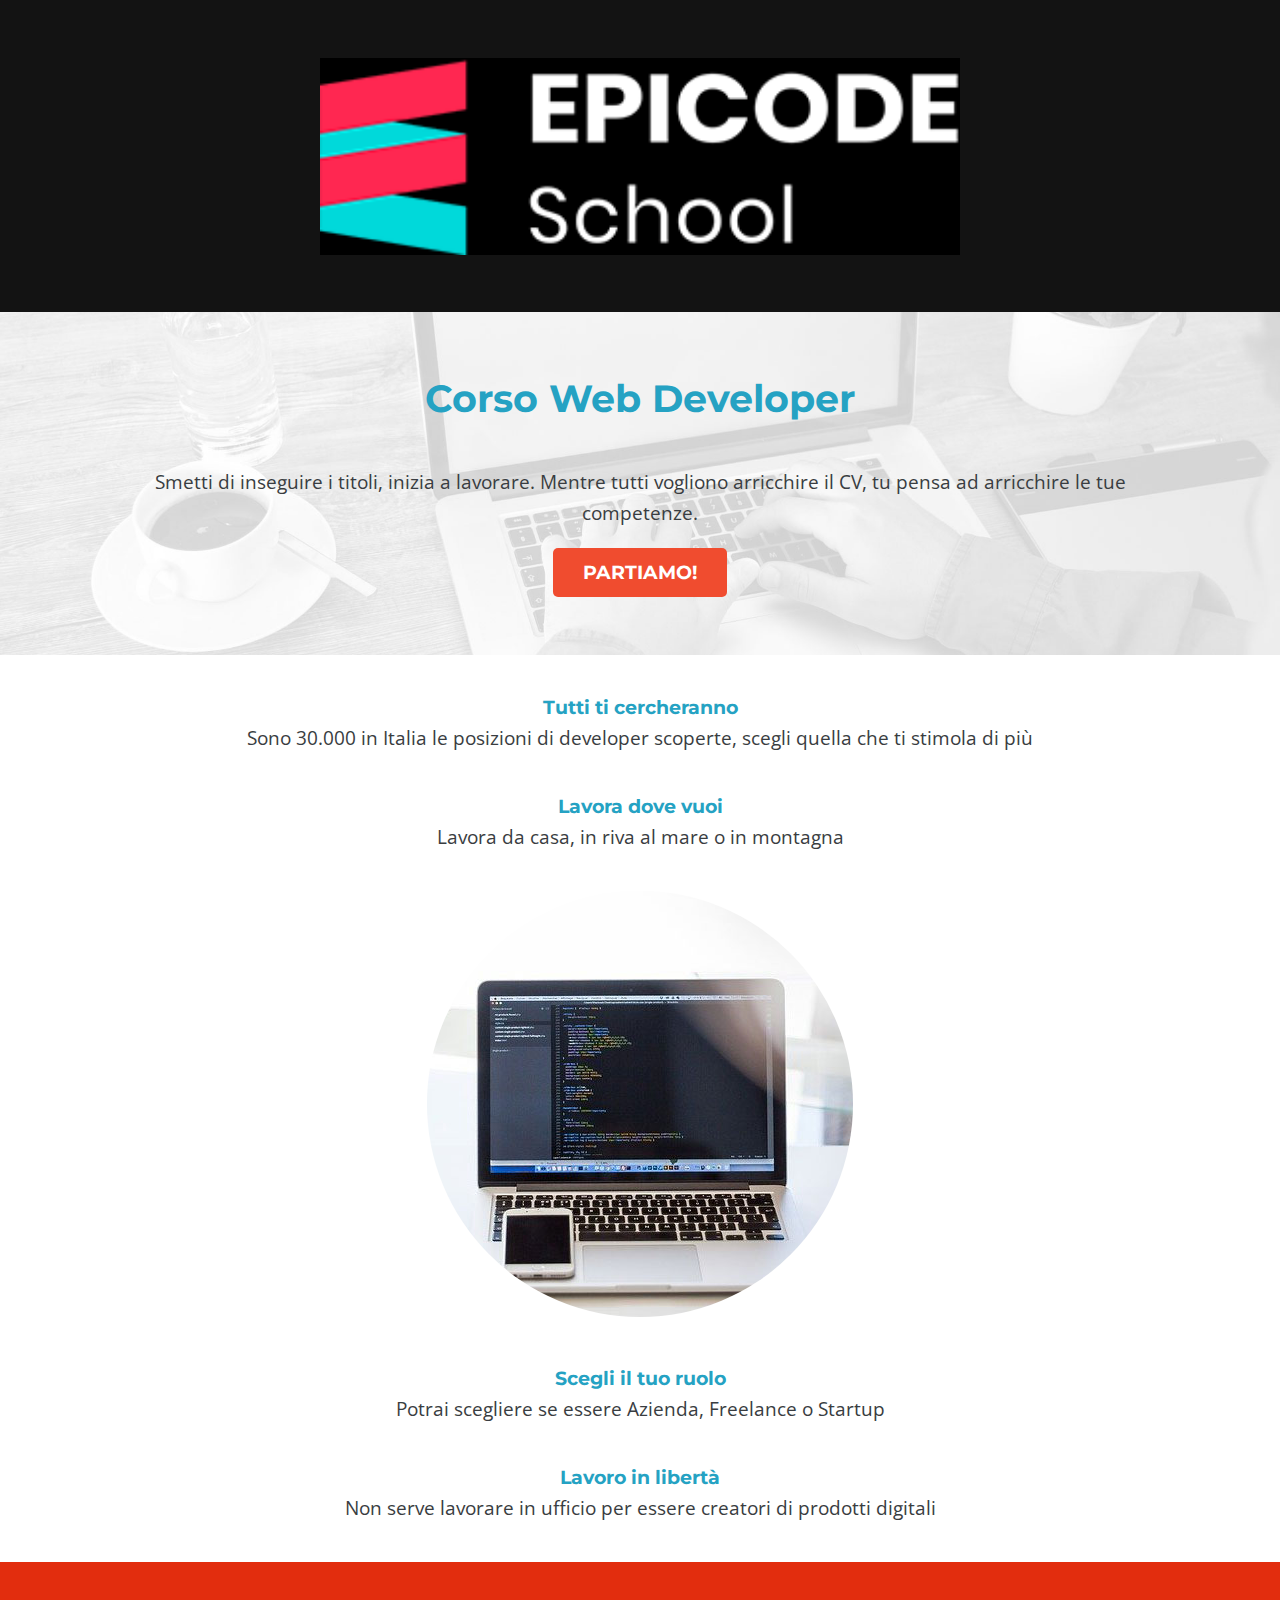
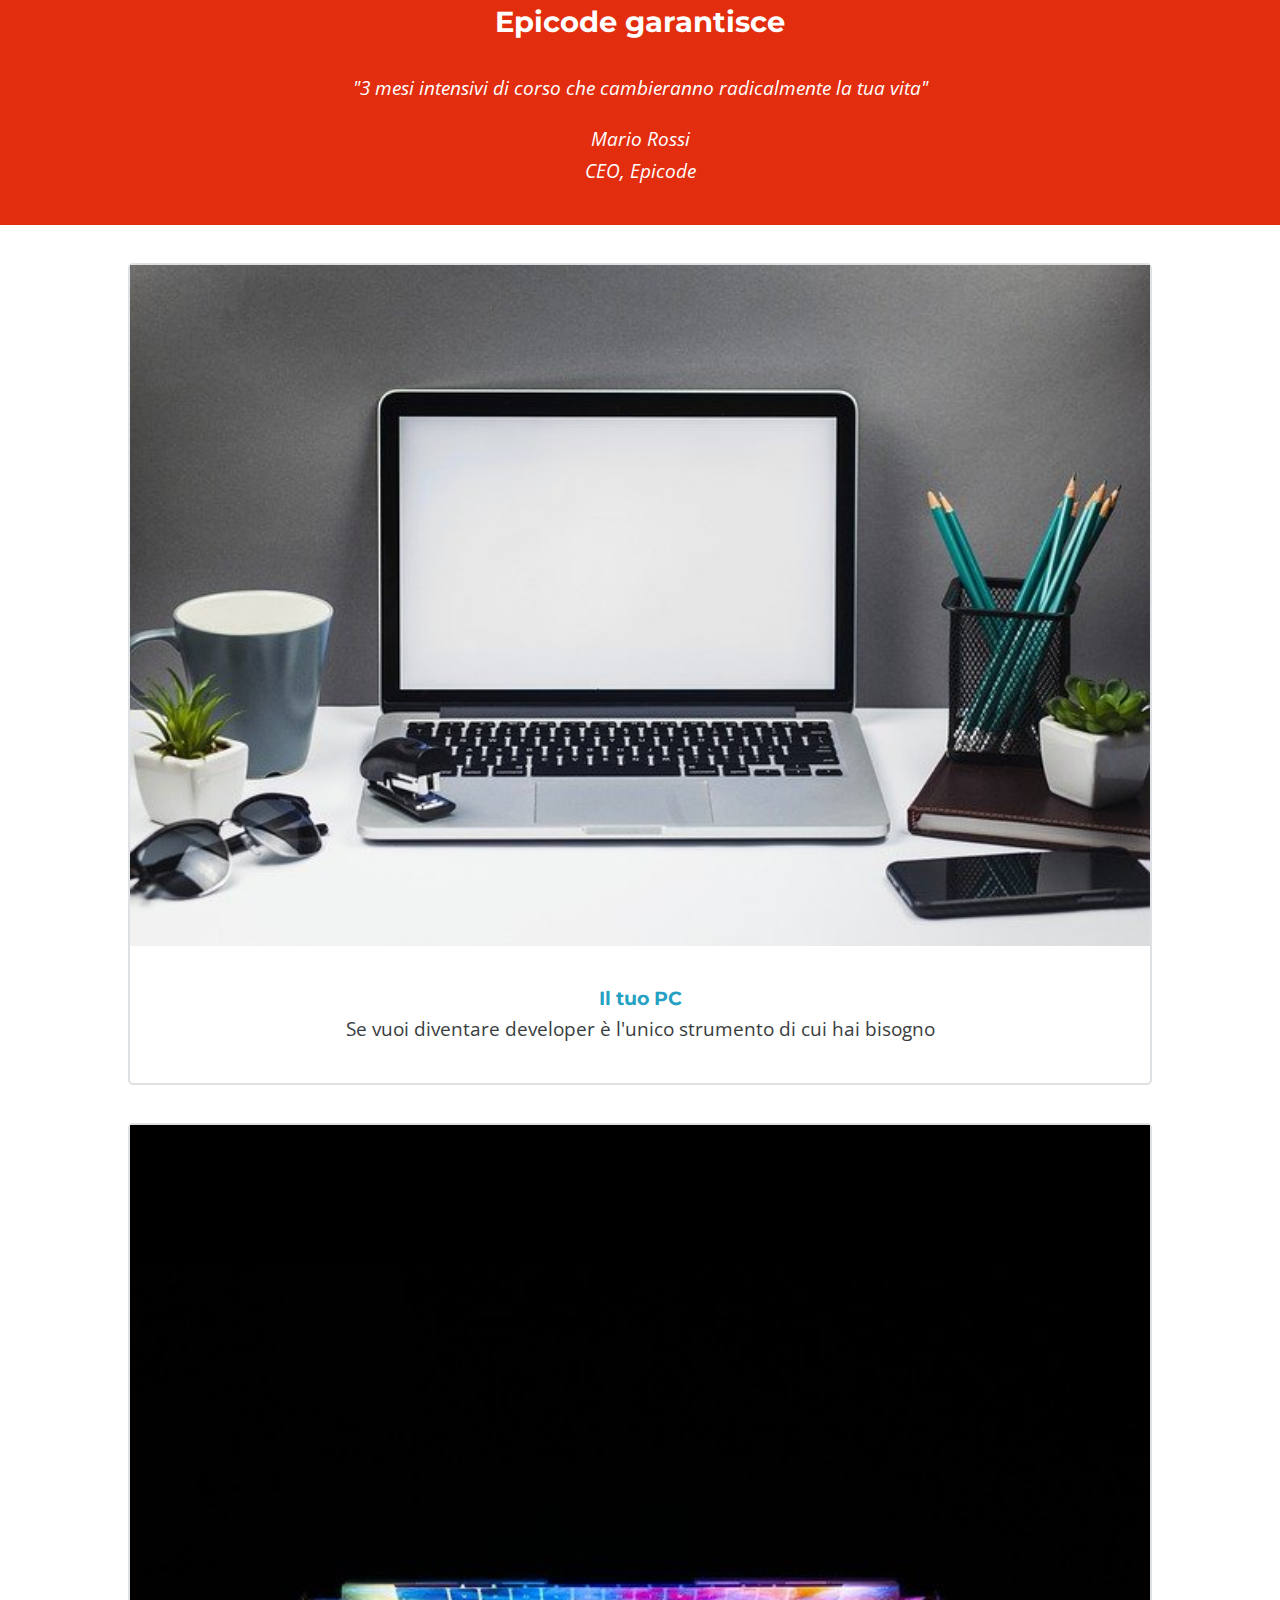
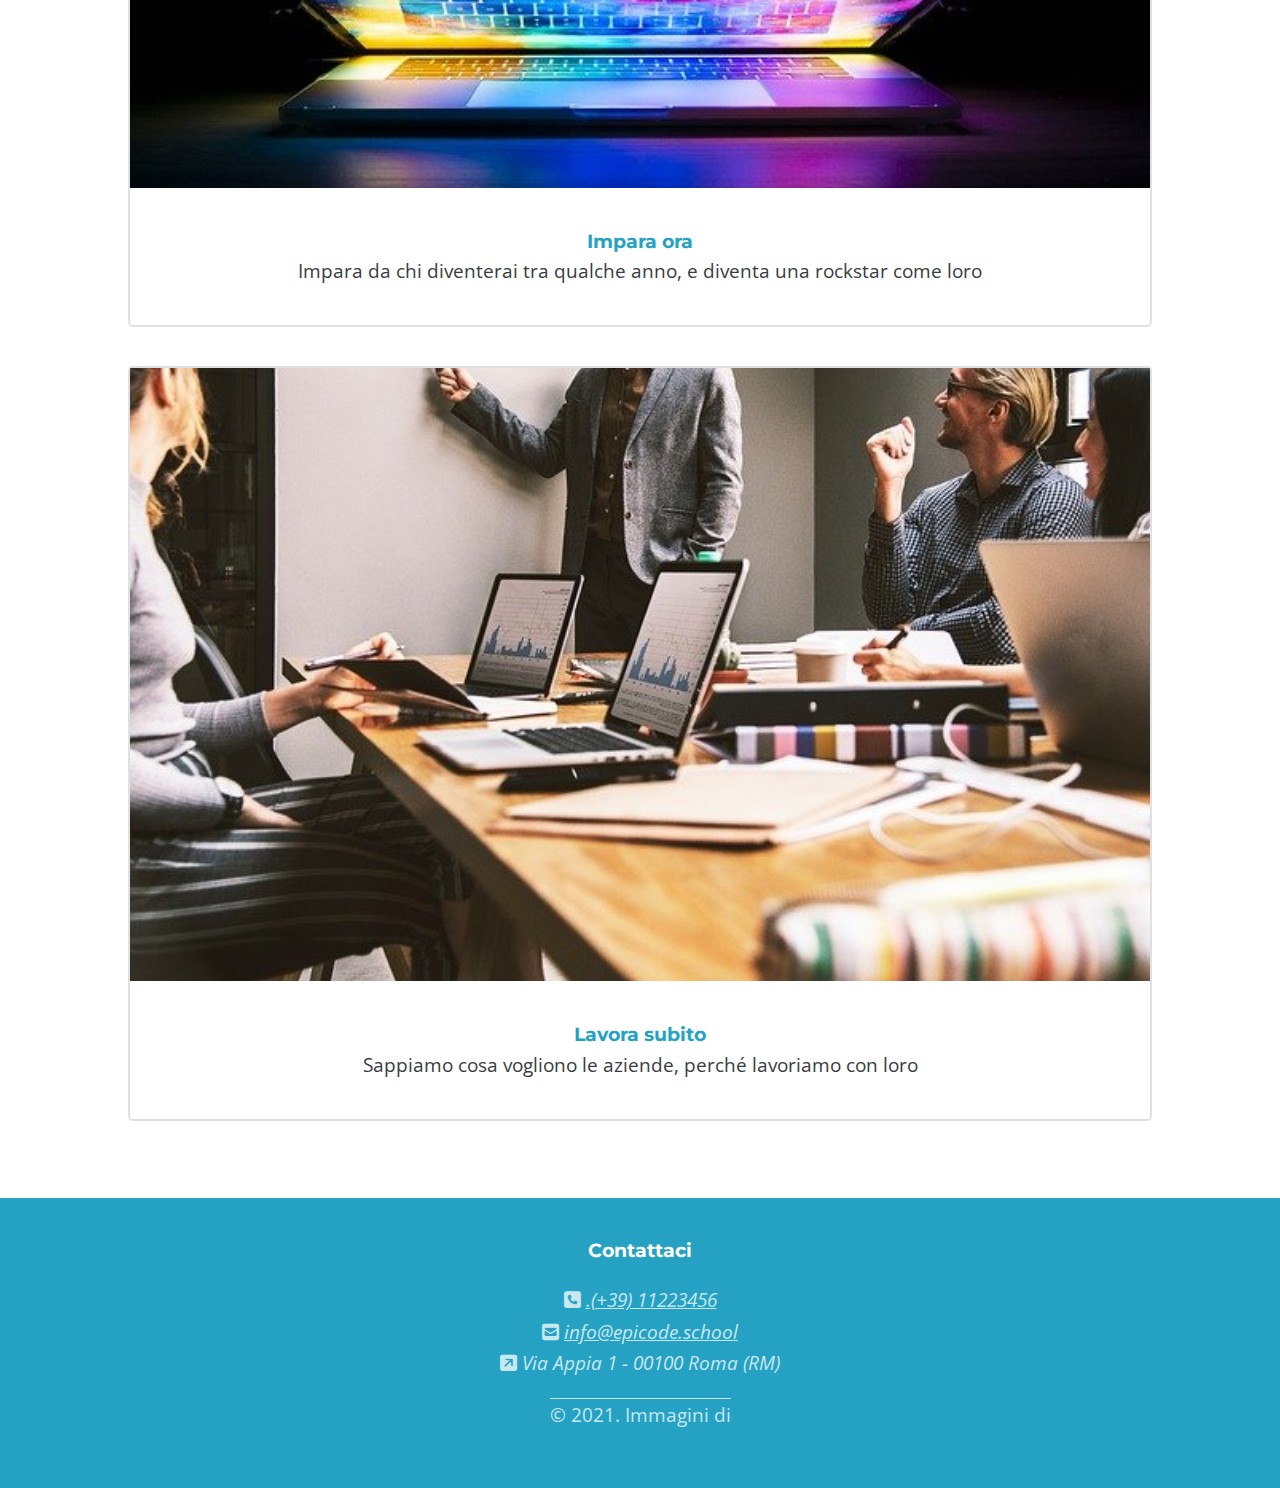
<file: index.html>
<!DOCTYPE html>
<html lang="it">

<head>
    <meta charset="UTF-8">
    <meta name="viewport" content="width=device-width, initial-scale=1.0">
    <meta name="description"
        content="Da zero a Epicode con i corsi completi per diventare uno sviluppatore professionista in 3 mesi.">

    <!-- connection to google-fonts -->
    <link rel="preconnect" href="https://fonts.googleapis.com">
    <link rel="preconnect" href="https://fonts.gstatic.com" crossorigin>

    <!-- link to Montserrat and opens sans -->
    <link
        href="https://fonts.googleapis.com/css2?family=Montserrat:ital,wght@0,100..900;1,100..900&family=Open+Sans:ital,wght@0,300..800;1,300..800&display=swap"
        rel="stylesheet">


    <!-- link to font-awesome -->
    <link rel="stylesheet" href="https://cdnjs.cloudflare.com/ajax/libs/font-awesome/6.5.2/css/all.min.css">

    <!-- Custom page's style -->
    <link rel="stylesheet" href="./assets/css/style.css">


    <title>Corso Web Developer - Epicode school</title>
</head>

<body>

    <header>
        <div class="header-logo">
            <img src="./assets/img/logo.png" alt="Logo Epicode">
        </div>
        <nav>
            <!-- for future additions -->
            <!-- <ul>
                <li><a href=""></a></li>
                <li><a href=""></a></li>
                <li><a href=""></a></li>
                <li><a href=""></a></li>
            </ul> -->
        </nav>
    </header>

    <main>

        <article class="web-dev-course-container">
            <div class="container">
                <h1>Corso Web Developer</h1>
                <p>Smetti di inseguire i titoli, inizia a lavorare. Mentre tutti vogliono arricchire il CV, tu pensa ad
                    arricchire le tue competenze.</p>

                <a href="#contact-us" class="contact-us-anchor" rel="follow">PARTIAMO!</a>
            </div>
        </article>

        <section class="course-description-container container">
            <dl>
                <dt>
                    <h4>Tutti ti cercheranno</h4>
                </dt>
                <dd>Sono 30.000 in Italia le posizioni di developer scoperte, scegli quella che ti stimola di più</dd>

                <dt>
                    <h4>Lavora dove vuoi</h4>
                </dt>
                <dd>Lavora da casa, in riva al mare o in montagna</dd>

                <dd class="course-description-img-container">
                    <img src="./assets/img/notebook.jpg" alt="immagine notebook">
                </dd>

                <dt>
                    <h4>Scegli il tuo ruolo</h4>
                </dt>
                <dd>Potrai scegliere se essere Azienda, Freelance o Startup</dd>

                <dt>
                    <h4>Lavoro in libertà</h4>
                </dt>
                <dd>Non serve lavorare in ufficio per essere creatori di prodotti digitali</dd>
            </dl>
        </section>

        <section class="punchline">
            <article class="punchline-container container">
                <h2>Epicode garantisce</h2>
                <blockquote>
                    <p>
                        "3 mesi intensivi di corso che cambieranno radicalmente la tua vita"
                    </p>
                    <cite>
                        <p>
                            Mario Rossi
                        </p>
                        <p>
                            CEO, Epicode
                        </p>
                    </cite>
                </blockquote>
            </article>
        </section>

        <section class="step-cards-container container">

            <div class="card">
                <img src="./assets/img/foto1.jpg" alt="immagine notebook su una scrivania">
                <dl>
                    <dt>
                        <h4>Il tuo PC</h4>
                    </dt>
                    <dd>Se vuoi diventare developer è l'unico strumento di cui hai bisogno</dd>
                </dl>
            </div>

            <div class="card">
                <img src="./assets/img/foto2.jpg" alt="immagine notebook che si apre">
                <dl>
                    <dt>
                        <h4>Impara ora</h4>
                    </dt>
                    <dd>Impara da chi diventerai tra qualche anno, e diventa una rockstar come loro</dd>
                </dl>
            </div>

            <div class="card">
                <img src="./assets/img/foto3.jpg" alt="immagine meeting">
                <dl>
                    <dt>
                        <h4>Lavora subito</h4>
                    </dt>
                    <dd>Sappiamo cosa vogliono le aziende, perché lavoriamo con loro</dd>
                </dl>
            </div>

        </section>

    </main>

    <footer>
        <article id="contact-us" class="contact-us">
            <h4>Contattaci</h4>
            <address class="contacts-container">
                <p class="contact phone">
                    <i class="fa-solid fa-square-phone"></i> <a href="javascript:void(0);">
                        .(+39) 11223456
                    </a>
                </p>
                <p class="contact email">
                    <i class="fa-solid fa-square-envelope"></i> <a href="mailto:info@epicode.school">
                        info@epicode.school
                    </a>
                </p>
                <p class="address">
                    <i class="fa-solid fa-square-arrow-up-right"></i> Via Appia 1 - 00100 Roma (RM)
                </p>
            </address>
            <div class="copyright-container">
                <p>&copy; 2021. Immagini di <a href="https://pixabay.com/" target="_blank" rel="nofollow"></a></p>
            </div>
        </article>
    </footer>
</body>

</html>
</file>
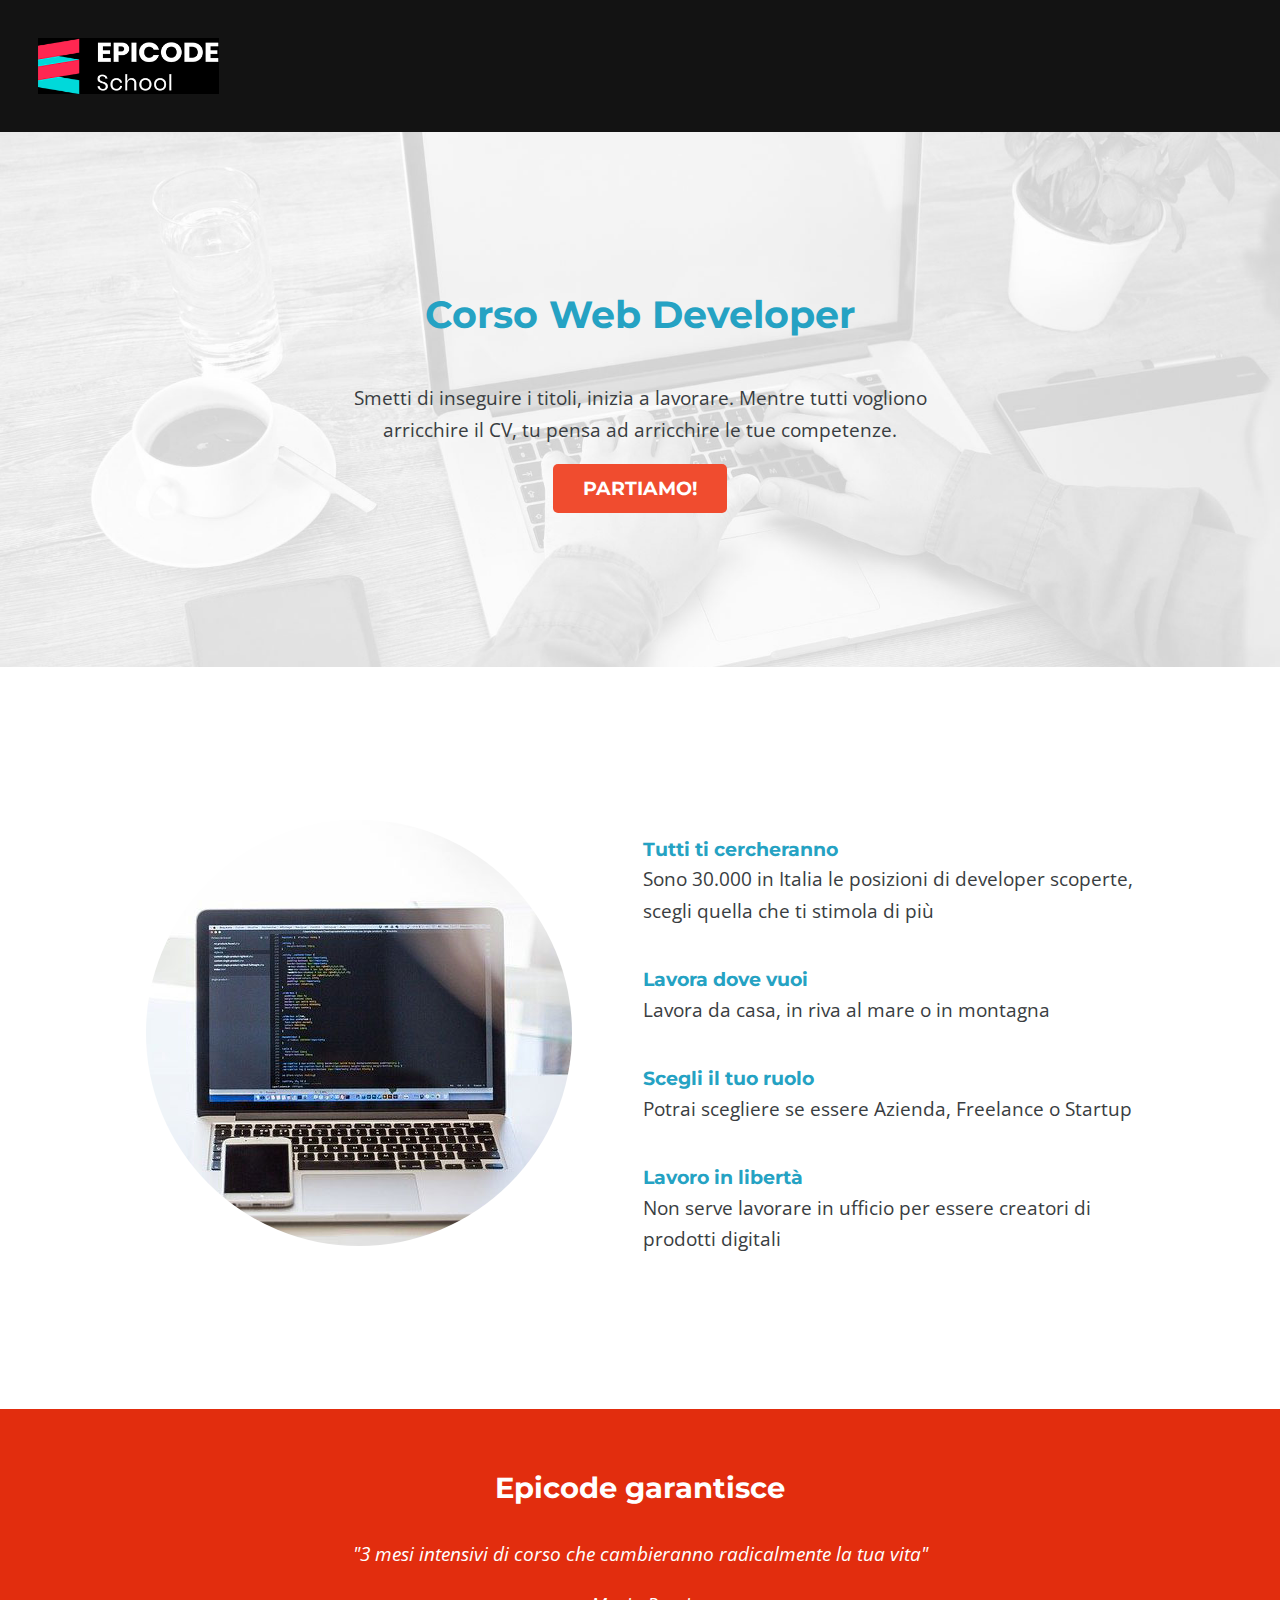
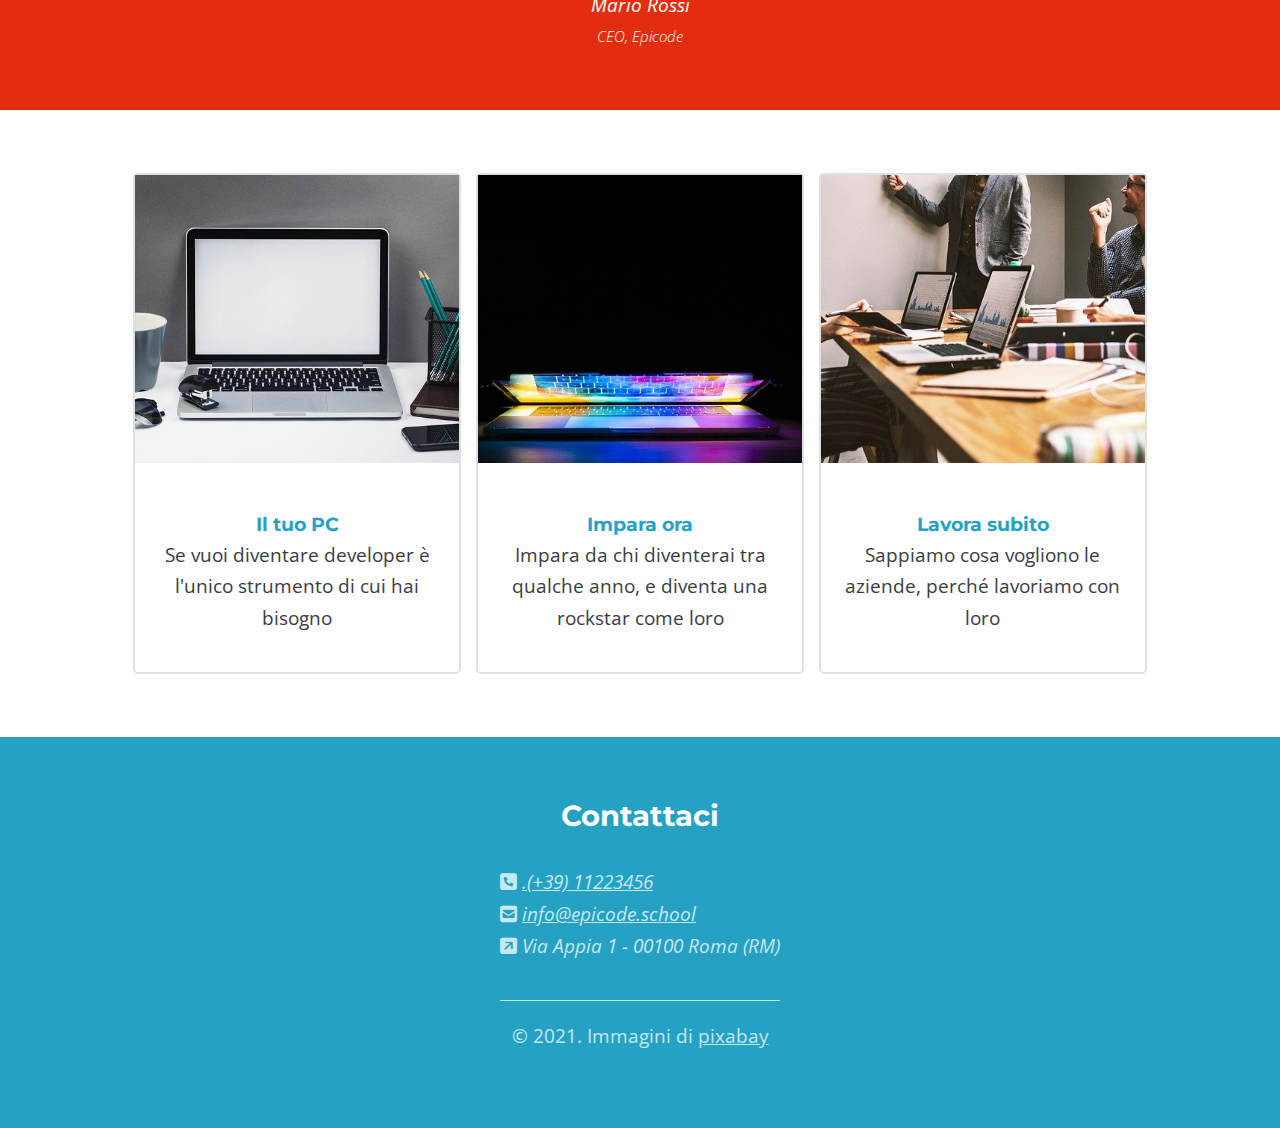
<file: index-desktop.html>
<!DOCTYPE html>
<html lang="it">

<head>
    <meta charset="UTF-8">
    <meta name="viewport" content="width=device-width, initial-scale=1.0">
    <meta name="description"
        content="Da zero a Epicode con i corsi completi per diventare uno sviluppatore professionista in 3 mesi.">

    <!-- connection to google-fonts -->
    <link rel="preconnect" href="https://fonts.googleapis.com">
    <link rel="preconnect" href="https://fonts.gstatic.com" crossorigin>

    <!-- link to Montserrat and opens sans -->
    <link
        href="https://fonts.googleapis.com/css2?family=Montserrat:ital,wght@0,100..900;1,100..900&family=Open+Sans:ital,wght@0,300..800;1,300..800&display=swap"
        rel="stylesheet">


    <!-- link to font-awesome -->
    <link rel="stylesheet" href="https://cdnjs.cloudflare.com/ajax/libs/font-awesome/6.5.2/css/all.min.css">

    <!-- Custom page's style -->
    <link rel="stylesheet" href="./assets/css/style-desktop.css">


    <title>Corso Web Developer - Epicode school</title>
</head>

<body>

    <header>
        <div class="header-logo">
            <img src="./assets/img/logo.png" alt="Logo Epicode">
        </div>
        <nav>
            <!-- for future additions -->
            <!-- <ul>
                <li><a href=""></a></li>
                <li><a href=""></a></li>
                <li><a href=""></a></li>
                <li><a href=""></a></li>
            </ul> -->
        </nav>
    </header>

    <main>

        <article class="web-dev-course-container">
            <div class="container-small">
                <h1>Corso Web Developer</h1>
                <p>Smetti di inseguire i titoli, inizia a lavorare. Mentre tutti vogliono arricchire il CV, tu pensa ad
                    arricchire le tue competenze.</p>

                <a href="#contact-us" class="contact-us-anchor" rel="follow">PARTIAMO!</a>
            </div>
        </article>

        <section class="course-description-container container">

            <div class="course-description-img">
                <img src="./assets/img/notebook.jpg" alt="immagine notebook">
            </div>

            <dl>
                <dt>
                    <h4>Tutti ti cercheranno</h4>
                </dt>
                <dd>Sono 30.000 in Italia le posizioni di developer scoperte, scegli quella che ti stimola di più</dd>

                <dt>
                    <h4>Lavora dove vuoi</h4>
                </dt>
                <dd>Lavora da casa, in riva al mare o in montagna</dd>

                <dt>
                    <h4>Scegli il tuo ruolo</h4>
                </dt>
                <dd>Potrai scegliere se essere Azienda, Freelance o Startup</dd>

                <dt>
                    <h4>Lavoro in libertà</h4>
                </dt>
                <dd>Non serve lavorare in ufficio per essere creatori di prodotti digitali</dd>
            </dl>
        </section>

        <section class="punchline">
            <article class="punchline-container container">
                <h2>Epicode garantisce</h2>
                <blockquote>
                    <p>
                        "3 mesi intensivi di corso che cambieranno radicalmente la tua vita"
                    </p>
                    <cite>
                        <p>
                            Mario Rossi
                        </p>
                        <p>
                            CEO, Epicode
                        </p>
                    </cite>
                </blockquote>
            </article>
        </section>

        <section class="step-cards-container container">

            <div class="card">
                <div class="card-image-container">
                    <img src="./assets/img/foto1.jpg" alt="immagine notebook su una scrivania">
                </div>
                <dl>
                    <dt>
                        <h4>Il tuo PC</h4>
                    </dt>
                    <dd>Se vuoi diventare developer è l'unico strumento di cui hai bisogno</dd>
                </dl>
            </div>

            <div class="card">
                <div class="card-image-container">
                    <img src="./assets/img/foto2.jpg" alt="immagine notebook che si apre">
                </div>
                <dl>
                    <dt>
                        <h4>Impara ora</h4>
                    </dt>
                    <dd>Impara da chi diventerai tra qualche anno, e diventa una rockstar come loro</dd>
                </dl>
            </div>

            <div class="card">
                <div class="card-image-container">
                    <img src="./assets/img/foto3.jpg" alt="immagine meeting">
                </div>
                <dl>
                    <dt>
                        <h4>Lavora subito</h4>
                    </dt>
                    <dd>Sappiamo cosa vogliono le aziende, perché lavoriamo con loro</dd>
                </dl>
            </div>

        </section>

    </main>

    <footer>
        <article id="contact-us" class="contact-us">
            <h2>Contattaci</h2>
            <address class="contacts-container">
                <div class="contacts-container-paragraphs">
                    <p class="contact phone">
                        <i class="fa-solid fa-square-phone"></i> <a href="javascript:void(0);">
                            .(+39) 11223456
                        </a>
                    </p>
                    <p class="contact email">
                        <i class="fa-solid fa-square-envelope"></i> <a href="mailto:info@epicode.school">
                            info@epicode.school
                        </a>
                    </p>
                    <p class="address">
                        <i class="fa-solid fa-square-arrow-up-right"></i> Via Appia 1 - 00100 Roma (RM)
                    </p>
                </div>
            </address>
            <div class="copyright-container container-small">
                <p>&copy; 2021. Immagini di <a href="https://pixabay.com/" target="_blank" rel="nofollow">pixabay</a>
                </p>
            </div>
        </article>
    </footer>
</body>

</html>
</file>
<file: assets/css/style.css>
/* COLORS VARIABLES */
:root {
    /* fonts color */
    --body-font-color: #393d41;
    --body-headings-font-color: #25a2c3;
    --body-button-font-color: #fff;
    --body-punchline-font-color: #fff;
    --body-cards-border-color: #dee1e3;
    --footer-font-color: #c8e7f0;
    --footer-headings-font-color: #fff;
    --footer-link-color: #c8e7f0;

    /* containers color */
    --header-bgcolor: #131313;
    --button-bgcolor: #f04c2f;
    --punchline-bgcolor: #e22d0e;
    --footer-bgcolor: #25a2c3;
}

/********************************************/

/* DEFAULT BEHAVIOR */
* {
    margin: 0;
    padding: 0;
    box-sizing: border-box;
    text-align: center;
}

.container {
    width: 80%;
}


/********************************************/

/* SELECTOR GROUPS */

h1,
h2,
h3,
h4,
h5,
h6 {
    color: var(--body-headings-font-color);
}

h1,
h2,
h3,
h4,
h5,
h6,
.web-dev-course-container .contact-us-anchor {
    font-family: 'Montserrat', Tahoma, 'Segoe UI', Geneva, Verdana, sans-serif;
    font-weight: bold;
    line-height: 1.5em;
}

footer h1,
footer h2,
footer h3,
footer h4,
footer h5,
footer h6 {
    color: var(--footer-headings-font-color)
}

.container,
header .header-logo img,
footer .copyright-container {
    display: block;
    margin: 0 auto;
}

header,
.web-dev-course-container {
    padding: 3em 0;

}

header .header-logo img,
footer .copyright-container {
    width: 50%;
}

.course-description-container,
.punchline,
.step-cards-container,
footer {
    padding: 2em 0;
}

.course-description-container dd:not(:last-child),
.course-description-container .course-description-img-container,
.card,
.card>* {
    margin-bottom: 2em;
}

.web-dev-course-container .container>*:not(:last-child),
.punchline h2,
.punchline blockquote>*,
footer .contact-us>* {
    margin-bottom: 1em;
}

.card,
.web-dev-course-container .contact-us-anchor {
    border-radius: 5px;
}
/********************************************/

/* BODY STYLE */
body {
    font-family: 'Open Sans', Tahoma, 'Segoe UI', Geneva, Verdana, sans-serif;
    color: var(--body-font-color);
    font-size: 1.2rem;
    line-height: 1.65em;
}

/********************************************/

/* HEADER SECTION */
header {
    background-color: var(--header-bgcolor);
}

/********************************************/

/* WEB DEV COURSE BANNER SECTION  */

.web-dev-course-container {
    background-image: url('../img/banner.jpg');
    background-size: cover;
    background-position: center;
    background-repeat: no-repeat;
}


.web-dev-course-container .contact-us-anchor {
    color: var(--body-button-font-color);
    display: inline-block;
    background-color: var(--button-bgcolor);
    padding: 10px 30px;
    text-decoration: none;
}

/********************************************/

/* COURSE DESCRIPTION SECTION */

.course-description-container .course-description-img-container img {
    border-radius: 50%;
}

/********************************************/

/* PUNCHLINE BANNER */
.punchline {
    background-color: var(--punchline-bgcolor);
    color: var(--body-punchline-font-color);
}

.punchline h2 {
    color: inherit;
}

.punchline blockquote p{
    font-style: italic;
}

/********************************************/

/* STEP CARDS SECTION */
.card {
    border: 2px solid var(--body-cards-border-color);
}

.card img {
    width: 100%;
    display: block;
}

/********************************************/

/* FOOTER */
footer {
    background-color: var(--footer-bgcolor);
    color: var(--footer-font-color);
}

footer a {
    color: var(--footer-link-color);
}

footer .copyright-container {
    width: fit-content;
    border-top: 1px solid var(--footer-font-color);
}
</file>
<file: assets/css/style-desktop.css>
/* COLORS VARIABLES */
:root {
    /* fonts color */
    --body-font-color: #393d41;
    --body-headings-font-color: #25a2c3;
    --body-button-font-color: #fff;
    --body-punchline-font-color: #fff;
    --body-cards-border-color: #dee1e3;
    --footer-font-color: #c8e7f0;
    --footer-headings-font-color: #fff;
    --footer-link-color: #c8e7f0;

    /* containers color */
    --header-bgcolor: #131313;
    --button-bgcolor: #f04c2f;
    --punchline-bgcolor: #e22d0e;
    --footer-bgcolor: #25a2c3;
}

/********************************************/

/* DEFAULT BEHAVIOR */
* {
    margin: 0;
    padding: 0;
    box-sizing: border-box;
    text-align: center;
}

.container {
    width: 80%;
}

.container-small,
header .header-logo img {
    width: 50%;
}


/********************************************/

/* SELECTOR GROUPS */

h1,
h2,
h3,
h4,
h5,
h6 {
    color: var(--body-headings-font-color);
}

h1,
h2,
h3,
h4,
h5,
h6,
.web-dev-course-container .contact-us-anchor {
    font-family: 'Montserrat', Tahoma, 'Segoe UI', Geneva, Verdana, sans-serif;
    font-weight: bold;
    line-height: 1.5em;
}

footer h1,
footer h2,
footer h3,
footer h4,
footer h5,
footer h6 {
    color: var(--footer-headings-font-color)
}

.container,
.container-small,
footer .copyright-container,
footer .contacts-container,
.contacts-container .contacts-container-paragraphs
{
    display: block;
    margin: 0 auto;
}

.course-description-container,
.web-dev-course-container {
    padding: 8em 0;

}

.course-description-container *,
footer .contacts-container p{
    text-align: start;
}


.punchline,
.step-cards-container,
footer {
    padding: 3em 0;
}

.course-description-container dd:not(:last-child),
.card,
.card>* {
    margin-bottom: 2em;
}

.web-dev-course-container .container-small>*:not(:last-child),
.punchline h2,
.punchline blockquote>*,
footer .contact-us>* {
    margin-bottom: 1em;
}

.card,
.web-dev-course-container .contact-us-anchor {
    border-radius: 5px;
}

.contacts-container .contacts-container-paragraphs,
.contacts-container {
    width: fit-content;
}

.web-dev-course-container .contact-us-anchor,
.course-description-container>*,
.card
{
    display: inline-block;
}

/********************************************/

/* BODY STYLE */
body {
    font-family: 'Open Sans', Tahoma, 'Segoe UI', Geneva, Verdana, sans-serif;
    color: var(--body-font-color);
    font-size: 1.2rem;
    line-height: 1.65em;
}

/********************************************/

/* HEADER SECTION */
header {
    background-color: var(--header-bgcolor);
    padding: 2em;
}

header .header-logo img{
    display: block;
    width: 15%;
}


/********************************************/

/* WEB DEV COURSE BANNER SECTION  */

.web-dev-course-container {
    background-image: url('../img/banner.jpg');
    background-size: cover;
    background-position: center;
    background-repeat: no-repeat;
}

.web-dev-course-container .contact-us-anchor {
    color: var(--body-button-font-color);
    background-color: var(--button-bgcolor);
    padding: 10px 30px;
    text-decoration: none;
}

/********************************************/

/* COURSE DESCRIPTION SECTION */

.course-description-container .course-description-img img {
    border-radius: 50%;
}

.course-description-container>* {
    width: 48%;
}

/********************************************/

/* PUNCHLINE BANNER */
.punchline {
    background-color: var(--punchline-bgcolor);
    color: var(--body-punchline-font-color);
}

.punchline h2 {
    color: inherit;
}

.punchline blockquote cite p:last-child{
    font-size: 0.8em;
    font-style: italic;
    font-weight: 100;
}

.punchline blockquote p{
    font-style: italic;
}

/********************************************/

/* STEP CARDS SECTION */
.card {
    width: calc(33% - 10px);
    margin: 5px;
    border: 2px solid var(--body-cards-border-color);
}

.card .card-image-container{
    height: 50%;
}

.card img {
    width: 100%;
    height: 15em;
    object-fit: cover;
}

.card dl{
    padding: 0 5px;
}

/********************************************/

/* FOOTER */
footer {
    background-color: var(--footer-bgcolor);
    color: var(--footer-font-color);
}

footer a {
    color: var(--footer-link-color);
}

.contacts-container{
    border-bottom: 1px solid var(--footer-font-color);
    padding-bottom: 2em;
}
</file>
